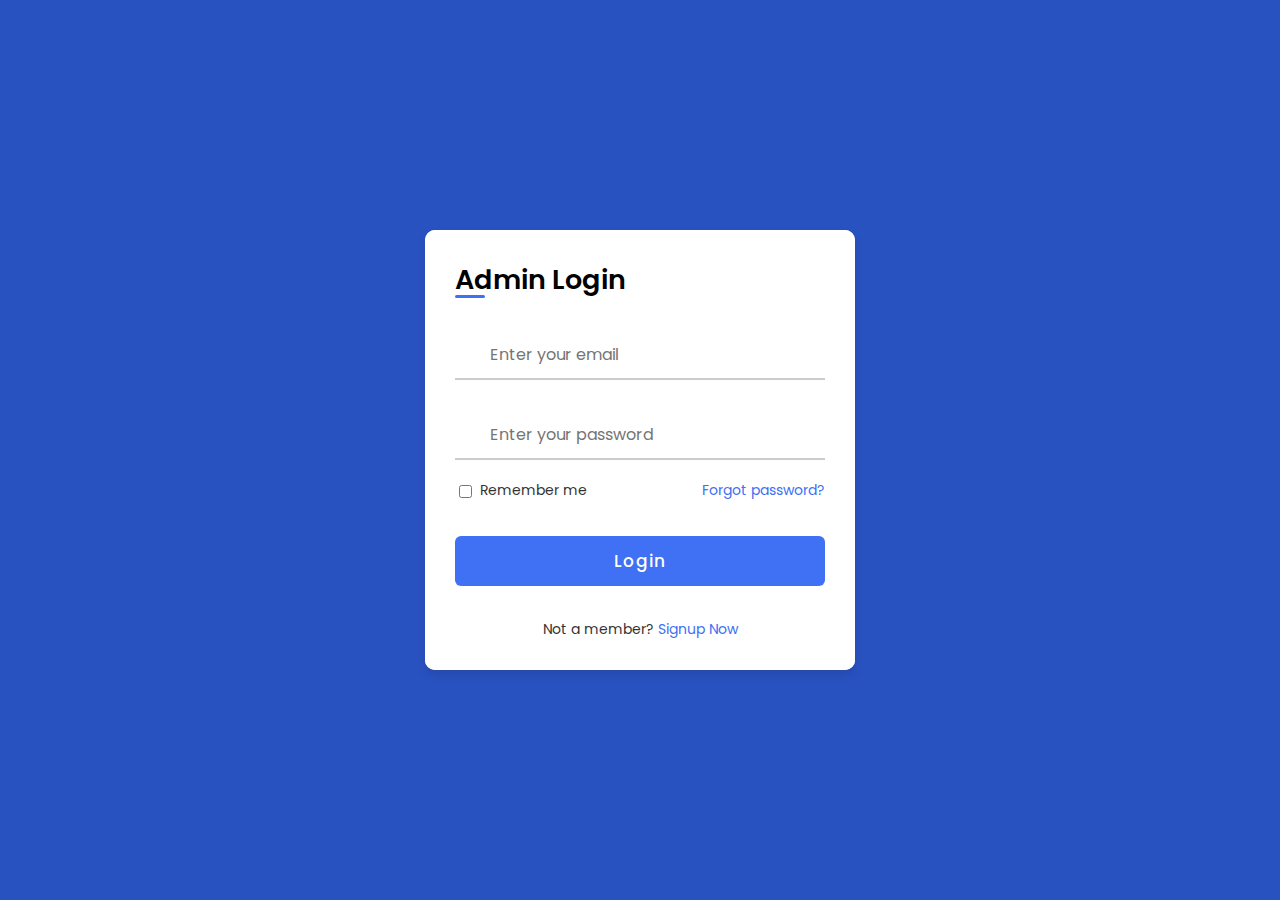
<file: Frontend SP/login.html>
<!DOCTYPE html>
<!-- === Coding by CodingLab | www.codinglabweb.com === -->
<html lang="en">
<head>
    <meta charset="UTF-8">
    <meta http-equiv="X-UA-Compatible" content="IE=edge">
    <meta name="viewport" content="width=device-width, initial-scale=1.0">
    
    <!-- ===== Iconscout CSS ===== -->
    <link rel="stylesheet" href="https://unicons.iconscout.com/release/v4.0.0/css/line.css">

    <!-- ===== CSS ===== -->
    <link rel="stylesheet" href="stylelogin.css">
         
    <!--<title>Login & Registration Form</title>-->
</head>
<body>
    
    <div class="container">
        <div class="forms">
            <div class="form login">
                <span class="title"> Admin Login</span>

                <form action="#">
                    <div class="input-field">
                        <input type="text" placeholder="Enter your email" required>
                        <i class="uil uil-envelope icon"></i>
                    </div>
                    <div class="input-field">
                        <input type="password" class="password" placeholder="Enter your password" required>
                        <i class="uil uil-lock icon"></i>
                        <i class="uil uil-eye-slash showHidePw"></i>
                    </div>

                    <div class="checkbox-text">
                        <div class="checkbox-content">
                            <input type="checkbox" id="logCheck">
                            <label for="logCheck" class="text">Remember me</label>
                        </div>
                        
                        <a href="#" class="text">Forgot password?</a>
                    </div>

                    <div class="input-field button">
                        <input type="button" value="Login"  class="logButton" onclick="auth()"/>
                    </div>
                </form>

                <div class="login-signup">
                    <span class="text">Not a member?
                        <a href="#" class="text signup-link">Signup Now</a>
                    </span>
                </div>
            </div>

            <!-- Registration Form -->
            <div class="form signup">
                <span class="title"> Admin Registration</span>

                <form action="#">
                    <div class="input-field">
                        <input type="text" placeholder="Enter your name" required>
                        <i class="uil uil-user"></i>
                    </div>
                    <div class="input-field">
                        <input type="text" placeholder="Enter your email" required>
                        <i class="uil uil-envelope icon"></i>
                    </div>
                    <div class="input-field">
                        <input type="password" class="password" placeholder="Create a password" required>
                        <i class="uil uil-lock icon"></i>
                    </div>
                    <div class="input-field">
                        <input type="password" class="password" placeholder="Confirm a password" required>
                        <i class="uil uil-lock icon"></i>
                        <i class="uil uil-eye-slash showHidePw"></i>
                    </div>

                    <div class="checkbox-text">
                        <div class="checkbox-content">
                            <input type="checkbox" id="termCon">
                            <label for="termCon" class="text">I accepted all terms and conditions</label>
                        </div>
                    </div>

                    <div class="input-field button">
                        <input type="button" value="Signup">
                    </div>
                </form>

                <div class="login-signup">
                    <span class="text">Already a member?
                        <a href="#" class="text login-link">Login Now</a>
                    </span>
                </div>
            </div>
        </div>
    </div>

    <!--<script src="script.js"></script>-->
    <script>
        const container = document.querySelector(".container"),
      pwShowHide = document.querySelectorAll(".showHidePw"),
      pwFields = document.querySelectorAll(".password"),
      signUp = document.querySelector(".signup-link"),
      login = document.querySelector(".login-link");

    //   js code to show/hide password and change icon
    pwShowHide.forEach(eyeIcon =>{
        eyeIcon.addEventListener("click", ()=>{
            pwFields.forEach(pwField =>{
                if(pwField.type ==="password"){
                    pwField.type = "text";

                    pwShowHide.forEach(icon =>{
                        icon.classList.replace("uil-eye-slash", "uil-eye");
                    })
                }else{
                    pwField.type = "password";

                    pwShowHide.forEach(icon =>{
                        icon.classList.replace("uil-eye", "uil-eye-slash");
                    })
                }
            }) 
        })
    })

    // js code to appear signup and login form
    signUp.addEventListener("click", ( )=>{
        container.classList.add("active");
    });
    login.addEventListener("click", ( )=>{
        container.classList.remove("active");
    });
    </script>
</body>
</html>
</file>
<file: Frontend SP/stylelogin.css>
/* ===== Google Font Import - Poformsins ===== */
@import url('https://fonts.googleapis.com/css2?family=Poppins:wght@300;400;500;600;700&display=swap');

*{
    margin: 0;
    padding: 0;
    box-sizing: border-box;
    font-family: 'Poppins', sans-serif;
}

body{
    height: 100vh;
    display: flex;
    align-items: center;
    justify-content: center;
    background-color: #2952c1;
}

.container{
    position: relative;
    max-width: 430px;
    width: 100%;
    background: #fff;
    border-radius: 10px;
    box-shadow: 0 5px 10px rgba(0, 0, 0, 0.1);
    overflow: hidden;
    margin: 0 20px;
}

.container .forms{
    display: flex;
    align-items: center;
    height: 440px;
    width: 200%;
    transition: height 0.2s ease;
}


.container .form{
    width: 50%;
    padding: 30px;
    background-color: #fff;
    transition: margin-left 0.18s ease;
}

.container.active .login{
    margin-left: -50%;
    opacity: 0;
    transition: margin-left 0.18s ease, opacity 0.15s ease;
}

.container .signup{
    opacity: 0;
    transition: opacity 0.09s ease;
}
.container.active .signup{
    opacity: 1;
    transition: opacity 0.2s ease;
}

.container.active .forms{
    height: 600px;
}
.container .form .title{
    position: relative;
    font-size: 27px;
    font-weight: 600;
}

.form .title::before{
    content: '';
    position: absolute;
    left: 0;
    bottom: 0;
    height: 3px;
    width: 30px;
    background-color: #4070f4;
    border-radius: 25px;
}

.form .input-field{
    position: relative;
    height: 50px;
    width: 100%;
    margin-top: 30px;
}

.input-field input{
    position: absolute;
    height: 100%;
    width: 100%;
    padding: 0 35px;
    border: none;
    outline: none;
    font-size: 16px;
    border-bottom: 2px solid #ccc;
    border-top: 2px solid transparent;
    transition: all 0.2s ease;
}

.input-field input:is(:focus, :valid){
    border-bottom-color: #4070f4;
}

.input-field i{
    position: absolute;
    top: 50%;
    transform: translateY(-50%);
    color: #999;
    font-size: 23px;
    transition: all 0.2s ease;
}

.input-field input:is(:focus, :valid) ~ i{
    color: #4070f4;
}

.input-field i.icon{
    left: 0;
}
.input-field i.showHidePw{
    right: 0;
    cursor: pointer;
    padding: 10px;
}

.form .checkbox-text{
    display: flex;
    align-items: center;
    justify-content: space-between;
    margin-top: 20px;
}

.checkbox-text .checkbox-content{
    display: flex;
    align-items: center;
}

.checkbox-content input{
    margin: 0 8px -2px 4px;
    accent-color: #4070f4;
}

.form .text{
    color: #333;
    font-size: 14px;
}

.form a.text{
    color: #4070f4;
    text-decoration: none;
}
.form a:hover{
    text-decoration: underline;
}

.form .button{
    margin-top: 35px;
}

.form .button input{
    border: none;
    color: #fff;
    font-size: 17px;
    font-weight: 500;
    letter-spacing: 1px;
    border-radius: 6px;
    background-color: #4070f4;
    cursor: pointer;
    transition: all 0.3s ease;
}

.button input:hover{
    background-color: #265df2;
}

.form .login-signup{
    margin-top: 30px;
    text-align: center;
}
</file>
